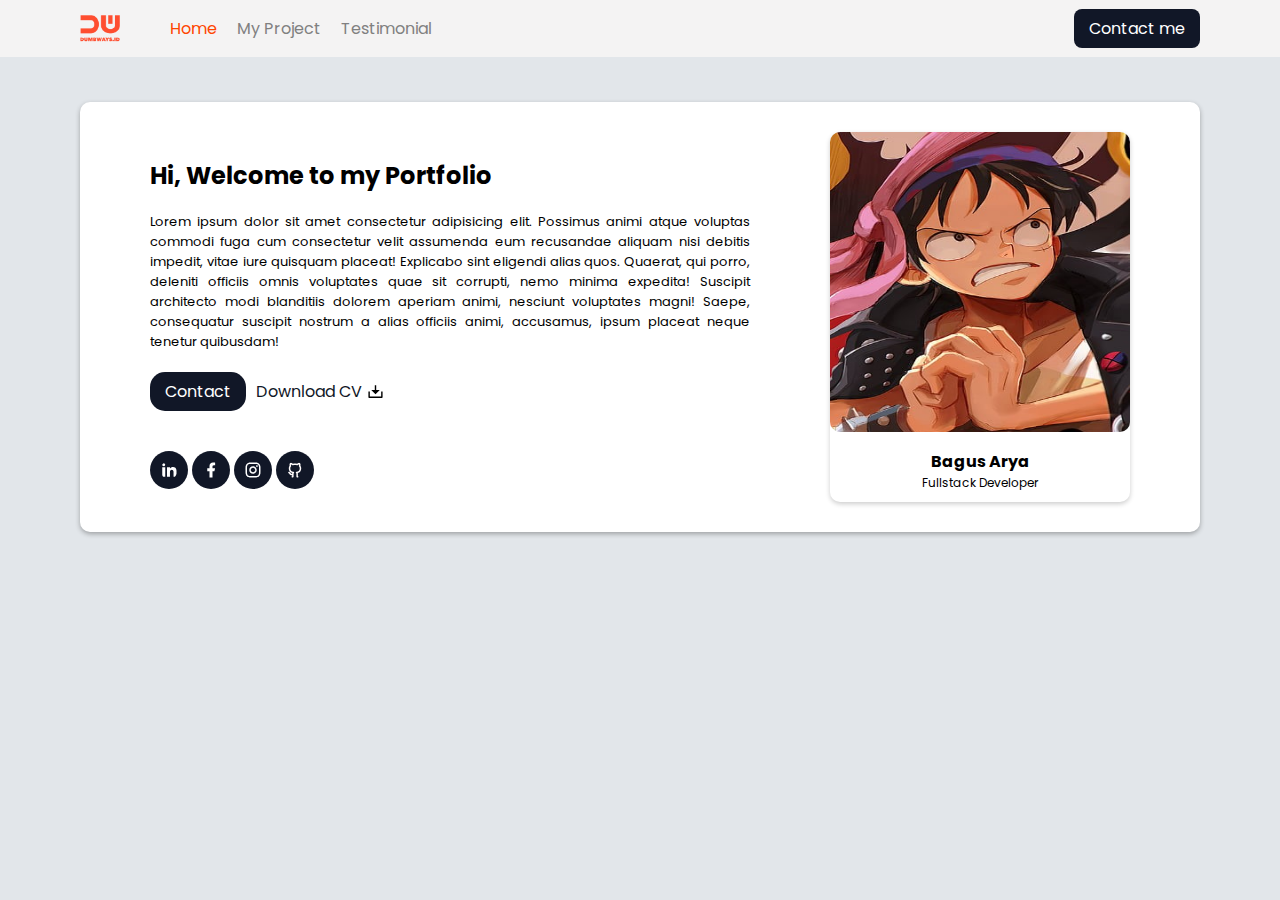
<file: index.html>
<!DOCTYPE html>
<html lang="en">
<head>
    <meta charset="UTF-8">
    <meta http-equiv="X-UA-Compatible" content="IE=edge">
    <meta name="viewport" content="width=device-width, initial-scale=1.0">
    <title>Home</title>
    <link rel="stylesheet" href="./css/style.css">
</head>
<body>
    <nav>
        <div class="navbar">
            <div class="nav-left">
                <img src="./assets/images/png/logo.png" alt="" class="logo" width="40">
                <ul>
                    <li class="item-collapse"><a class="active" href="index.html">Home</a></li>
                    <li class="item-collapse"><a href="blog.html">My Project</a></li>
                    <li class="item-collapse"><a href="testimonial.html">Testimonial</a></li>
                </ul>
            </div>
            <div class="nav-right item-collapse">
                <a href="contact.html">Contact me</a>
            </div>
            <div class="nav-right" id="barsmenu">
                <button style="border: none; cursor: pointer; background: none;" onclick="openHamburger()">
                    <img src="./assets/images/svg/menu-fill.svg" alt="" width="25px" >
                </button>
            </div>
        </div>
    </nav>
    <div class="hamburger-nav-container" id="hamburger-nav-container">
        <a href="index.html" class="hamburger-active">Home</a>
        <a href="blog.html">My Project</a>
        <a href="testimonial.html">Testimonial</a>
        <a class="button-contact-hamburger" href="contact.html">
            <button>Contact</button> 
        </a>
    </div>

    <section>
        <div class="card">
            <div class="desc">
                <h2 class="title">Hi, Welcome to my Portfolio</h2>
                <div class="detail-desc">Lorem ipsum dolor sit amet consectetur adipisicing elit. Possimus animi atque voluptas commodi fuga cum consectetur velit assumenda eum recusandae aliquam nisi debitis impedit, vitae iure quisquam placeat! Explicabo sint eligendi alias quos. Quaerat, qui porro, deleniti officiis omnis voluptates quae sit corrupti, nemo minima expedita! Suscipit architecto modi blanditiis dolorem aperiam animi, nesciunt voluptates magni! Saepe, consequatur suscipit nostrum a alias officiis animi, accusamus, ipsum placeat neque tenetur quibusdam!</div>
                <div class="button-desc">
                    <a class="card-button" href="contact.html">Contact</a> 
                    <a href="" class="download">Download CV <img src="./assets/images/svg/download.svg" alt="" width="17"></a>
                </div>
                <div class="social">
                    <a href="https://www.linkedin.com/in/i-gede-bagus-arya-negara-2a7516274"><img src="./assets//images/svg/linkedin.svg" alt=""></a>
                    <a href="https://www.facebook.com/bagusarya.bagusarya.961?mibextid=ZbWKwL"><img src="./assets/images/svg/facebook.svg" alt=""></a>
                    <a href="https://www.instagram.com/bagusaryaa_/"><img src="./assets/images/svg/instagram.svg" alt=""></a>
                    <a href="https://github.com/IGBagusAryaN"><img src="./assets/images/svg/github.svg" alt=""></a>
                </div>
            </div>
            <div class="pict">
                <img class="profile-pict" src="./assets/images/png/luffy.jpg" alt="" >
                <div class="desc-pict">
                    <div class="title-pict">Bagus Arya</div>
                    <div class="job-pict">Fullstack Developer</div>
                </div>
            </div>
        </div>
    </section>
    
    <script src="js/index.js"></script>
</body>
</html>
</file>
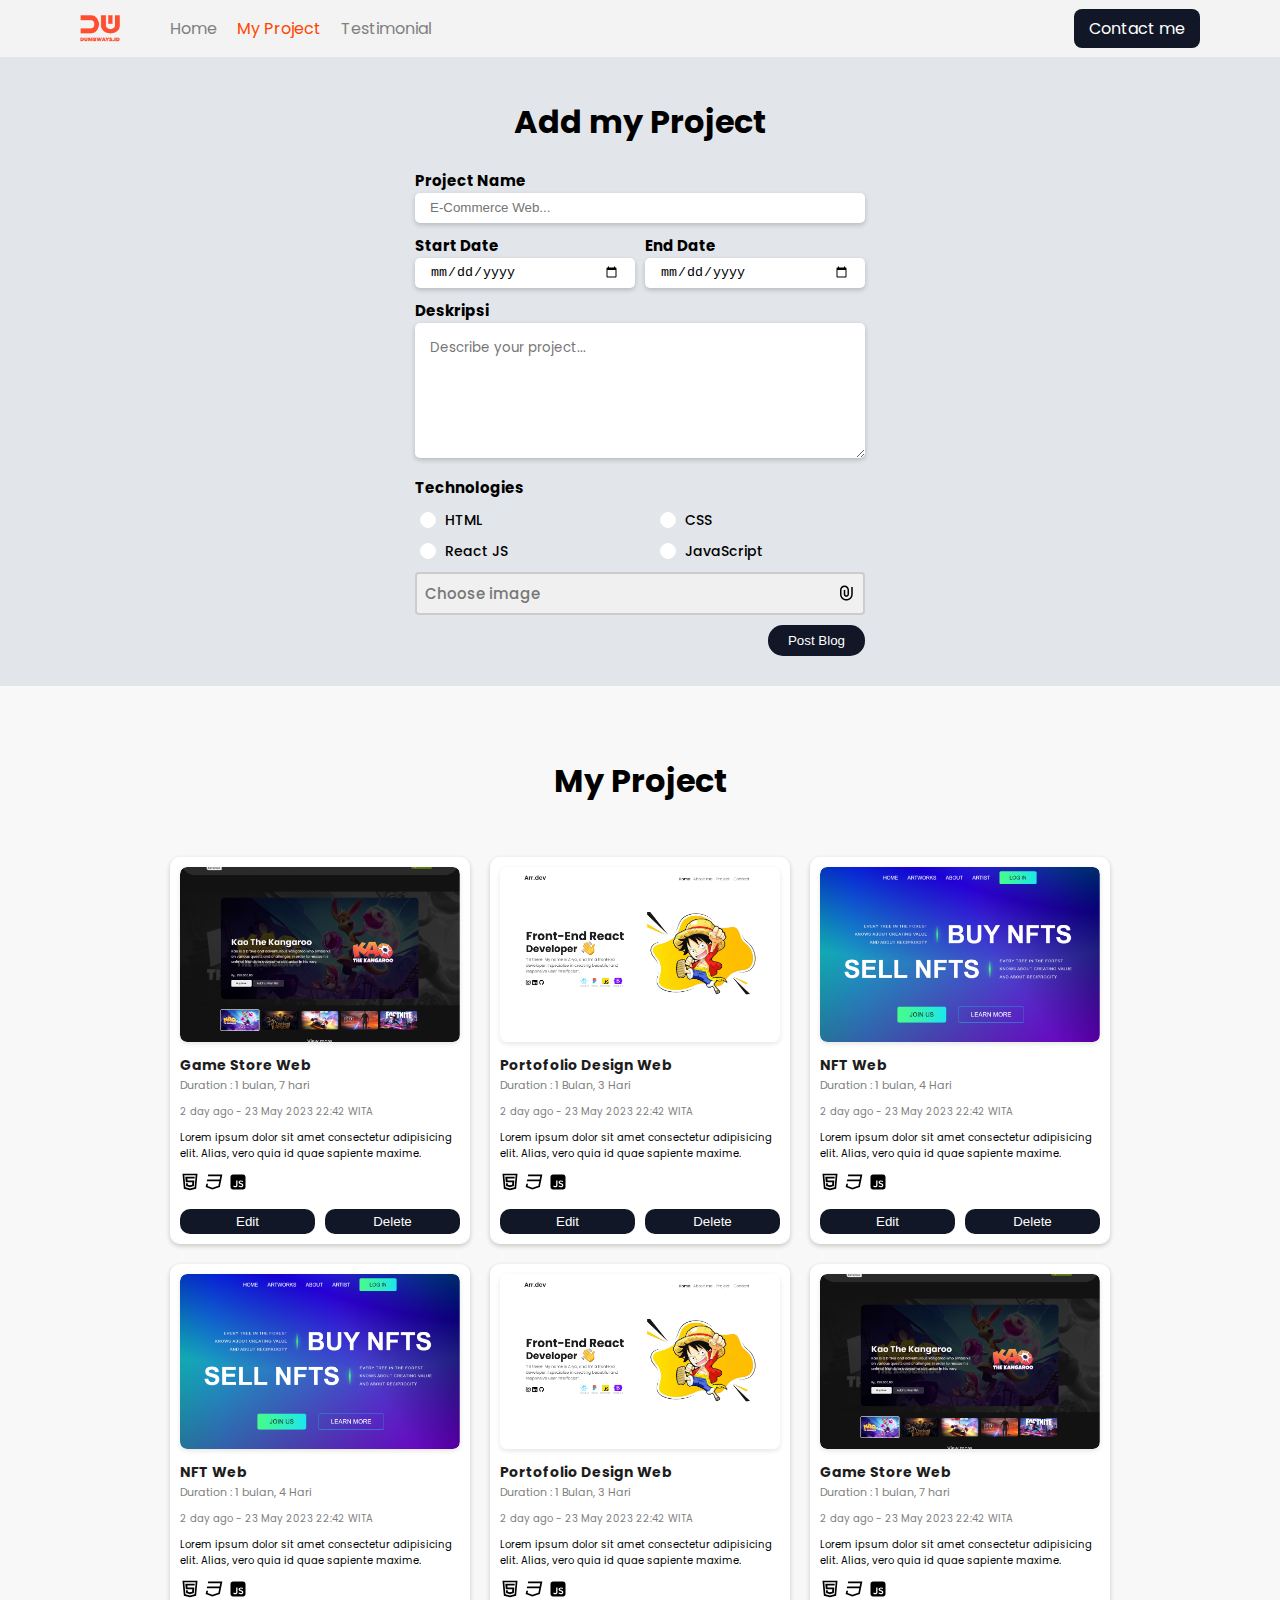
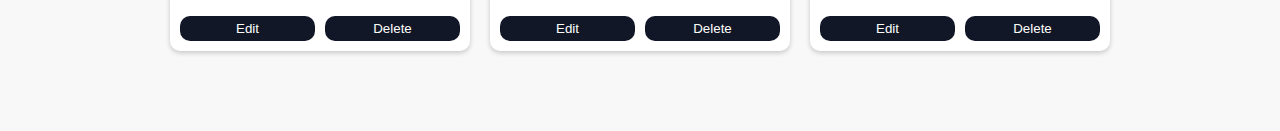
<file: blog.html>
<!DOCTYPE html>
<html lang="en">
<head>
    <meta charset="UTF-8">
    <meta http-equiv="X-UA-Compatible" content="IE=edge">
    <meta name="viewport" content="width=device-width, initial-scale=1.0">
    <title>My Project</title>
    <link rel="stylesheet" href="./css/style.css">
    <link rel="stylesheet" href="./css/blog.css">
</head>
<body>
    <nav>
        <div class="navbar">
            <div class="nav-left">
                <img src="./assets/images/png/logo.png" alt="" class="logo" width="40">
                <ul>
                    <li class="item-collapse"><a href="index.html">Home</a></li>
                    <li class="item-collapse"><a class="active" href="blog.html">My Project</a></li>
                    <li class="item-collapse"><a href="testimonial.html">Testimonial</a></li>
                </ul>
            </div>
            <div class="nav-right item-collapse">
                <a href="contact.html">Contact me</a>
            </div>
            <div class="nav-right" id="barsmenu">
                <button style="border: none; cursor: pointer; background: none;" onclick="openHamburger()">
                    <img src="./assets/images/svg/menu-fill.svg" alt="" width="25px" >
                </button>
            </div>
        </div>
    </nav>
    <div class="hamburger-nav-container" id="hamburger-nav-container">
        <a href="index.html">Home</a>
        <a href="blog.html" class="hamburger-active">My Project</a>
        <a href="testimonial.html">Testimonial</a>
        <a class="button-contact-hamburger" href="contact.html">
            <button>Contact</button> 
        </a>
      </div>
    
    <div>
        <div class="container-form-blog">
            <div class="form-blog">
                <form onsubmit="addBlog(event)">
                    <h1>Add my Project</h1>
                    <div class="input-blog">
                        <label for="input-blog-title">Project Name</label>
                        <input type="text" id="input-blog-title" placeholder="E-Commerce Web..." required>
                    </div>
                    <div class="input-date">
                        <div>
                            <label for="input-start-date">Start Date</label>
                            <input type="date" id="input-start-date" required>
                        </div>
                        <div>
                            <label for="input-end-date">End Date</label>
                            <input type="date" id="input-end-date" required>
                        </div>
                    </div>
                    <div class="input-desc">
                        <label for="input-blog-desc">Deskripsi</label>
                        <textarea name="" id="input-blog-desc" cols="30" rows="7" placeholder="Describe your project..." required></textarea>
                    </div>
                    <div class="input-checkbox">
                        <Label>Technologies</Label>
                        <div class="checkbox-group">
                            <div>
                                <input type="checkbox" name="option1" value="Next JS" id="input-checkbox-html">
                                <label for="input-checkbox-html">HTML</label>
                                
                                <input type="checkbox" name="option2" value="React JS" id="input-checkbox-css">
                                <label for="input-checkbox-css">CSS</label>
                            </div>
                            <div>
                                <input type="checkbox" name="option3" value="Node JS" id="input-checkbox-rjs">
                                <label for="input-checkbox-rjs">React JS</label>
                                
                                <input type="checkbox" name="option4" value="TypeScript" id="input-checkbox-js">
                                <label for="input-checkbox-js">JavaScript</label>
                            </div> 
                        </div>
                    </div>
                    <div class="upload-container">
                        <input type="file" id="image-upload" class="file-input">
                        <label for="image-upload" class="file-label">
                            <span class="choose-text">Choose image</span>
                            <img src="./assets/images/svg/attachment.svg" alt="">
                        </label>
                    </div>
                    <div class="button">
                        <button type="submit" onclick="formSubmit()">Post Blog</button>
                    </div> 
                </form>
            </div>
        </div>
    </div>


    <div class="bg-project">
        <h1>My Project</h1>
        <div class="container-project" id="contents">
            <div class="card-project">
                <div class="img-project">
                    <img src="./assets/images/png/game-web.png" alt="" >
                </div>
                <a  href="./blog-detail/blog-detail1.html" class="title-project">Game Store Web</a>
                <div class="duration-project">Duration : 1 bulan, 7 hari</div>
                <div class="post-time-project">2 day ago - 23 May 2023 22:42 WITA</div>
                <div class="mini-desc-project">Lorem ipsum dolor sit amet consectetur adipisicing elit. Alias, vero quia id quae sapiente maxime.</div>
                <div class="tech-project">
                    <img src="./assets/images/svg/html5.svg" alt="">
                    <img src="./assets/images/svg/css3.svg" alt="">
                    <img src="./assets/images/svg/javascript.svg" alt="">
                </div>
                <div class="button-project">
                    <button>Edit</button>
                    <button>Delete</button>
                </div>
            </div>
            <div class="card-project">
                <div class="img-project">
                    <img src="./assets/images/png/portf.png" alt="" >
                </div>
                <a href="./blog-detail/blog-detail2.html" class="title-project">Portofolio Design Web</a>
                <div class="duration-project">Duration : 1 Bulan, 3 Hari</div>
                <div class="post-time-project">2 day ago - 23 May 2023 22:42 WITA</div>
                <div class="mini-desc-project">Lorem ipsum dolor sit amet consectetur adipisicing elit. Alias, vero quia id quae sapiente maxime.</div>
                <div class="tech-project">
                    <img src="./assets/images/svg/html5.svg" alt="">
                    <img src="./assets/images/svg/css3.svg" alt="">
                    <img src="./assets/images/svg/javascript.svg" alt="">
                </div>
                <div class="button-project">
                    <button>Edit</button>
                    <button>Delete</button>
                </div>
            </div>
            <div class="card-project">
                <div class="img-project">
                    <img src="./assets/images/png/nft.png" alt="" >
                </div>
                <a href="./blog-detail/blog-detail3.html" class="title-project">NFT Web</a>
                <div class="duration-project">Duration : 1 bulan, 4 Hari</div>
                <div class="post-time-project">2 day ago - 23 May 2023 22:42 WITA</div>
                <div class="mini-desc-project">Lorem ipsum dolor sit amet consectetur adipisicing elit. Alias, vero quia id quae sapiente maxime.</div>
                <div class="tech-project">
                    <img src="./assets/images/svg/html5.svg" alt="">
                    <img src="./assets/images/svg/css3.svg" alt="">
                    <img src="./assets/images/svg/javascript.svg" alt="">
                </div>
                <div class="button-project">
                    <button>Edit</button>
                    <button>Delete</button>
                </div>
            </div>
            <div class="card-project">
                <div class="img-project">
                    <img src="./assets/images/png/nft.png" alt="" >
                </div>
                <a href="./blog-detail/blog-detail3.html" class="title-project">NFT Web</a>
                <div class="duration-project">Duration : 1 bulan, 4 Hari</div>
                <div class="post-time-project">2 day ago - 23 May 2023 22:42 WITA</div>
                <div class="mini-desc-project">Lorem ipsum dolor sit amet consectetur adipisicing elit. Alias, vero quia id quae sapiente maxime.</div>
                <div class="tech-project">
                    <img src="./assets/images/svg/html5.svg" alt="">
                    <img src="./assets/images/svg/css3.svg" alt="">
                    <img src="./assets/images/svg/javascript.svg" alt="">
                </div>
                <div class="button-project">
                    <button>Edit</button>
                    <button>Delete</button>
                </div>
            </div>
            <div class="card-project">
                <div class="img-project">
                    <img src="./assets/images/png/portf.png" alt="" >
                </div>
                <a href="./blog-detail/blog-detail2.html" class="title-project">Portofolio Design Web</a>
                <div class="duration-project">Duration : 1 Bulan, 3 Hari</div>
                <div class="post-time-project">2 day ago - 23 May 2023 22:42 WITA</div>
                <div class="mini-desc-project">Lorem ipsum dolor sit amet consectetur adipisicing elit. Alias, vero quia id quae sapiente maxime.</div>
                <div class="tech-project">
                    <img src="./assets/images/svg/html5.svg" alt="">
                    <img src="./assets/images/svg/css3.svg" alt="">
                    <img src="./assets/images/svg/javascript.svg" alt="">
                </div>
                <div class="button-project">
                    <button>Edit</button>
                    <button>Delete</button>
                </div>
            </div>
            <div class="card-project">
                <div class="img-project">
                    <img src="./assets/images/png/game-web.png" alt="" >
                </div>
                <a  href="./blog-detail/blog-detail1.html" class="title-project">Game Store Web</a>
                <div class="duration-project">Duration : 1 bulan, 7 hari</div>
                <div class="post-time-project">2 day ago - 23 May 2023 22:42 WITA</div>
                <div class="mini-desc-project">Lorem ipsum dolor sit amet consectetur adipisicing elit. Alias, vero quia id quae sapiente maxime.</div>
                <div class="tech-project">
                    <img src="./assets/images/svg/html5.svg" alt="">
                    <img src="./assets/images/svg/css3.svg" alt="">
                    <img src="./assets/images/svg/javascript.svg" alt="">
                </div>
                <div class="button-project">
                    <button>Edit</button>
                    <button>Delete</button>
                </div>
            </div>
        </div>
    </div>

    <script src="js/blog.js"></script>
    <script src="js/index.js"></script>
</body>
</html>
</file>
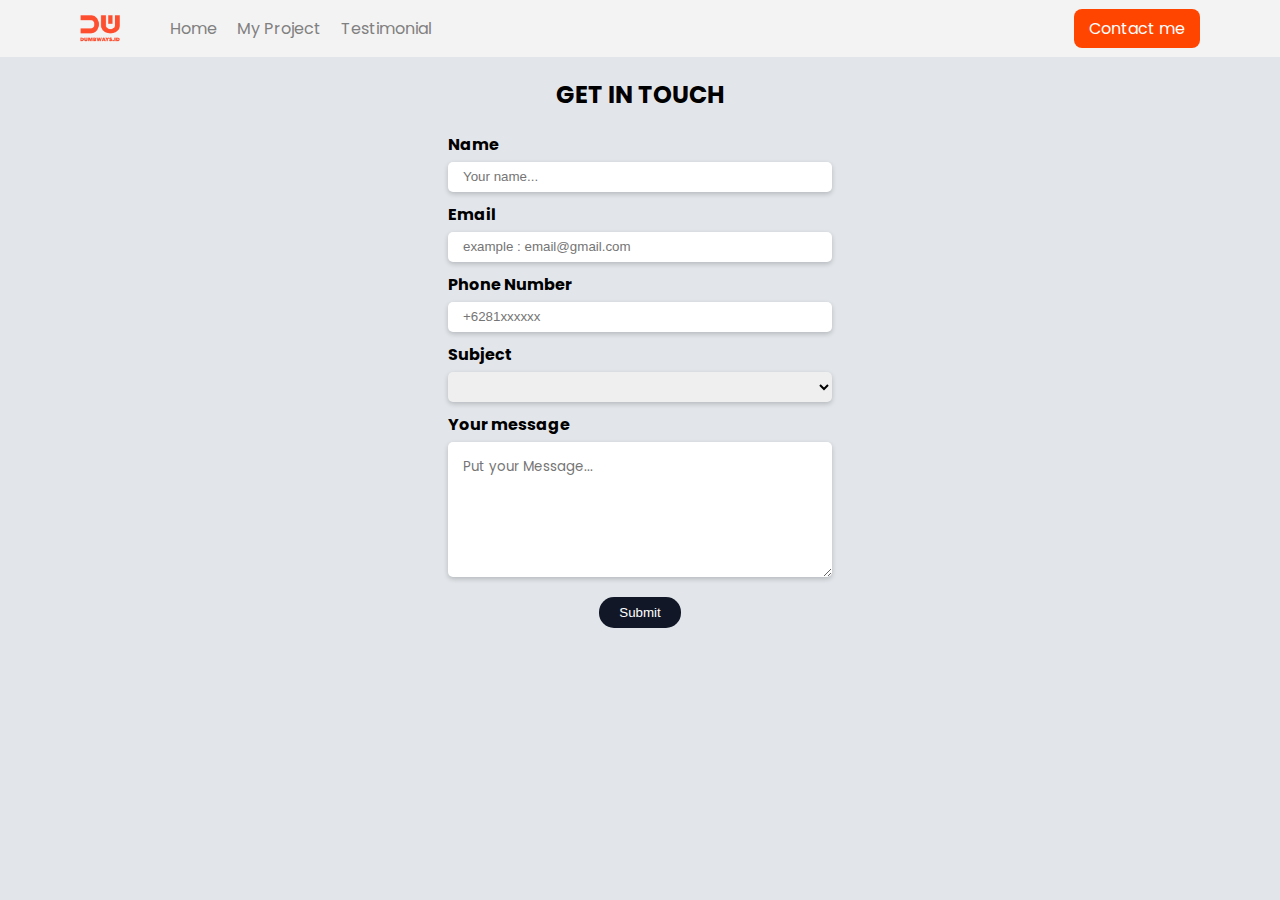
<file: contact.html>
<!DOCTYPE html>
<html lang="en">
<head>
    <meta charset="UTF-8">
    <meta http-equiv="X-UA-Compatible" content="IE=edge">
    <meta name="viewport" content="width=device-width, initial-scale=1.0">
    <title>Contact</title>
    <link rel="stylesheet" href="./css/style.css">
</head>
<body>
    <nav>
        <div class="navbar">
            <div class="nav-left">
                <img src="./assets/images/png/logo.png" alt="" class="logo" width="40">
                <ul>
                    <li class="item-collapse"><a href="index.html">Home</a></li>
                    <li class="item-collapse"><a href="blog.html">My Project</a></li>
                    <li class="item-collapse"><a href="testimonial.html">Testimonial</a></li>
                </ul>
            </div>
            <div class="nav-right item-collapse">
                <a class="button-active" href="contact.html">Contact me</a>
            </div>
            <div class="nav-right" id="barsmenu">
                <button style="border: none; cursor: pointer; background: none;" onclick="openHamburger()">
                    <img src="./assets/images/svg/menu-fill.svg" alt="" width="25" >
                </button>
            </div>
        </div>
    </nav>

    <div class="hamburger-nav-container" id="hamburger-nav-container">
        <a href="index.html">Home</a>
        <a href="blog.html">My Project</a>
        <a href="testimonial.html">Testimonial</a>
        <a class="button-contact-hamburger" href="contact.html">
            <button class="button-active">Contact</button> 
        </a>
      </div>

    <section>    
        <form>
            <h2>GET IN TOUCH</h2>
            <div class="form-group">
                <label for="input-name">Name</label>
                <input id="input-name"type="text" placeholder="Your name..." required>
            </div>
            <div class="form-group">
                <label for="input-email">Email</label>
                <input id="input-email"type="email" placeholder="example : email@gmail.com" required>
            </div>
            <div class="form-group">
                <label for="input-phone">Phone Number</label>
                <input id="input-phone"type="number" placeholder="+6281xxxxxx" required>
            </div>
            <div class="form-group">
                <label for="input-subject">Subject</label>
                <select id="input-subject">
                    <option value="" hidden>Select</option>
                    <option value="FrontEnd Developer">FrontEnd Developer</option>
                    <option value="BackEnd Developer">BackEnd Developer</option>
                    <option value="Fullstack Developer">Fullstack Developer</option>
                </select>
            </div>
            <div class="form-group">
                <label for="input-message">Your message</label>
                <textarea id="input-message" cols="30" rows="7" placeholder="Put your Message..."></textarea>
            </div>
            <div class="button">
                <button type="button" onclick="submitData()">Submit</button>
            </div>
        </form>
    </section>
    <script src="js/contact.js"></script>
    <script src="js/index.js"></script>
</body>
</html>
</file>
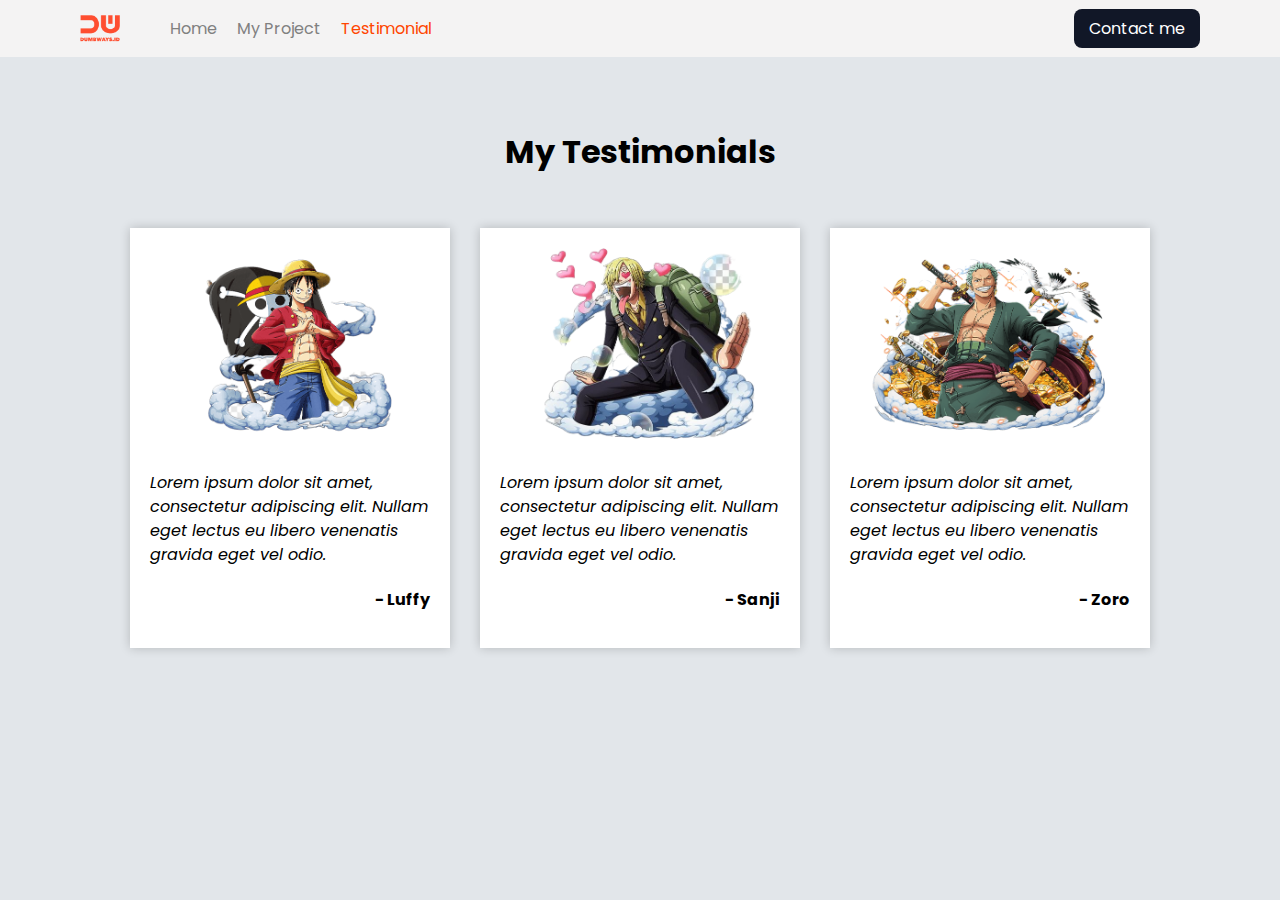
<file: testimonial.html>
<!DOCTYPE html>
<html lang="en">
<head>
    <meta charset="UTF-8">
    <meta http-equiv="X-UA-Compatible" content="IE=edge">
    <meta name="viewport" content="width=device-width, initial-scale=1.0">
    <title>Testimonial</title>
    <link rel="stylesheet" href="./css/style.css">
    <link rel="stylesheet" href="./css/testimonial.css">
</head>
<body>
    <nav>
        <div class="navbar">
            <div class="nav-left">
                <img src="./assets/images/png/logo.png" alt="" class="logo" width="40">
                <ul>
                    <li class="item-collapse"><a href="index.html">Home</a></li>
                    <li class="item-collapse"><a href="blog.html">My Project</a></li>
                    <li class="item-collapse"><a class="active" href="testimonial.html">Testimonial</a></li>
                </ul>
            </div>
            <div class="nav-right item-collapse">
                <a href="contact.html">Contact me</a>
            </div>
            <div class="nav-right" id="barsmenu">
                <button style="border: none; cursor: pointer; background: none;" onclick="openHamburger()">
                    <img src="./assets/images/svg/menu-fill.svg" alt="" width="25px" >
                </button>
            </div>
        </div>
    </nav>
    <div class="hamburger-nav-container" id="hamburger-nav-container">
        <a href="index.html">Home</a>
        <a href="blog.html">My Project</a>
        <a href="testimonial.html" class="hamburger-active">Testimonial</a>
        <a class="button-contact-hamburger" href="contact.html">
            <button>Contact</button> 
        </a>
    </div>

    <div class="container">
        <h1>My Testimonials</h1>
        <section class="testimonials" id="testimonials">
          <div class="testimonial">
            <img
              src="assets/images/png/profile1.png"
              alt=""
              class="profile-testimonial"
            />
            <p class="quote">
              Lorem ipsum dolor sit amet, consectetur adipiscing elit. Nullam eget
              lectus eu libero venenatis gravida eget vel odio.
            </p>
            <p class="author">- Luffy</p>
          </div>
  
          <div class="testimonial">
            <img
              src="assets/images/png/profile2.png"
              alt=""
              class="profile-testimonial"
            />
            <p class="quote">
              Lorem ipsum dolor sit amet, consectetur adipiscing elit. Nullam eget
              lectus eu libero venenatis gravida eget vel odio.
            </p>
            <p class="author">- Sanji</p>
          </div>
  
          <div class="testimonial">
            <img
              src="assets/images/png/profile3.png"
              alt=""
              class="profile-testimonial"
            />
            <p class="quote">
              Lorem ipsum dolor sit amet, consectetur adipiscing elit. Nullam eget
              lectus eu libero venenatis gravida eget vel odio.
            </p>
            <p class="author">- Zoro</p>
          </div>
        </section>
      </div>



    <script src="js/index.js"></script>
</body>
</html>
</file>
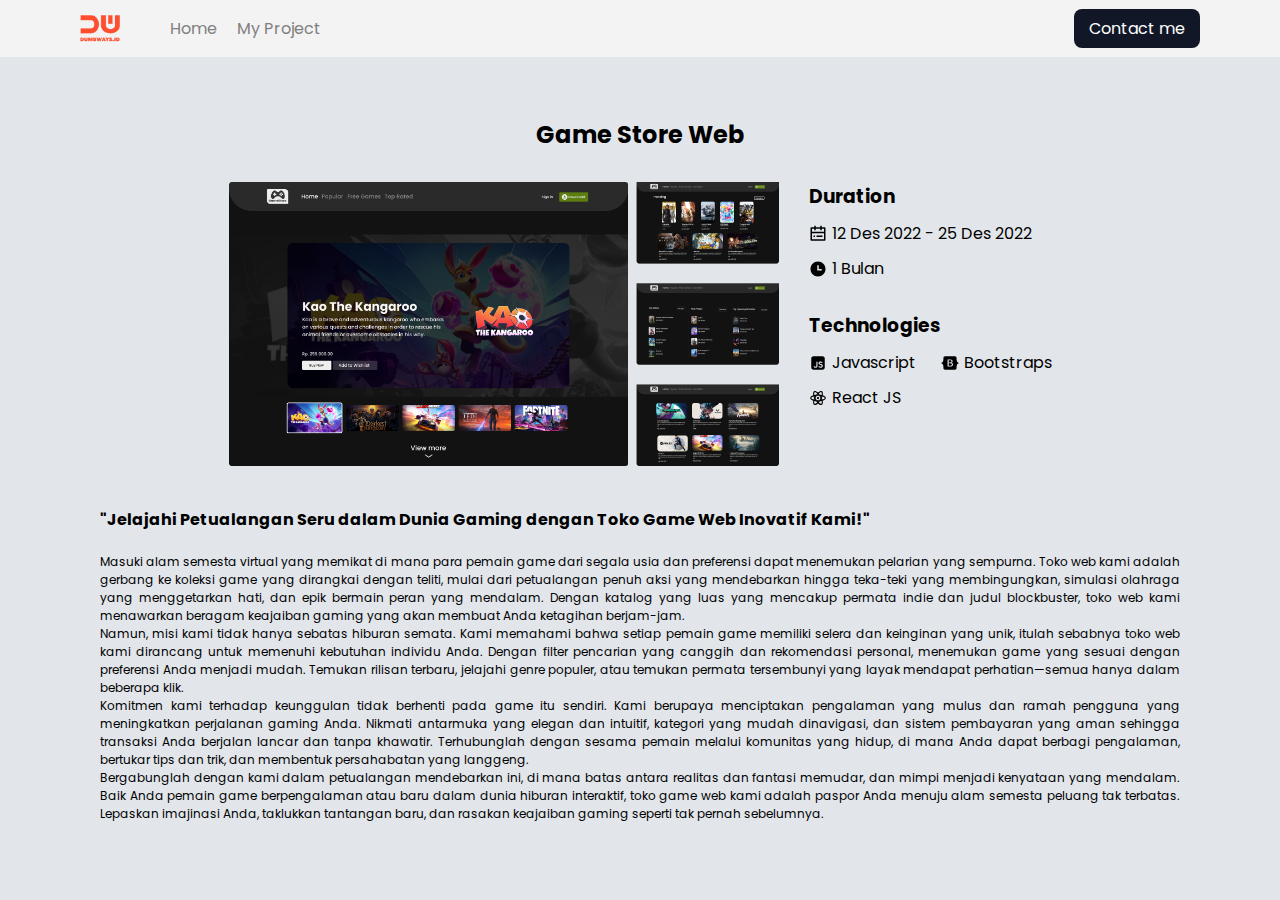
<file: blog-detail/blog-detail1.html>
<!DOCTYPE html>
<html lang="en">
<head>
    <meta charset="UTF-8">
    <meta http-equiv="X-UA-Compatible" content="IE=edge">
    <meta name="viewport" content="width=device-width, initial-scale=1.0">
    <title>Project detail</title>
    <link rel="stylesheet" href="../css/style.css">
    <link rel="stylesheet" href="../css/blog-detail.css">
</head>
<body>
    <nav>
        <div class="navbar">
            <div class="nav-left">
                <img src="../assets/images/png/logo.png" alt="" class="logo" width="40">
                <ul>
                    <li class="item-collapse"><a href="../index.html">Home</a></li>
                    <li class="item-collapse"><a href="../blog.html">My Project</a></li>
                </ul>
            </div>
            <div class="nav-right item-collapse">
                <a href="../contact.html">Contact me</a>
            </div>
            <div class="nav-right" id="barsmenu">
                <button style="border: none; cursor: pointer; background: none;" onclick="openHamburger()">
                    <img src="../assets/images/svg/menu-fill.svg" alt="" width="25px" >
                </button>
            </div>
        </div>
    </nav>
    <div class="hamburger-nav-container" id="hamburger-nav-container">
        <a href="../index.html" class="hamburger-active">Home</a>
        <a href="../blog.html">My Project</a>
        <a class="button-contact-hamburger" href="../contact.html">
            <button>Contact</button> 
        </a>
    </div>
    <section>
        <div class="container-project">
            <h2>Game Store Web</h2>
            <div class="project">
                <img class="img-project" src="../assets/images/png/project.png" alt=""  >
                <div>
                    <h3>Duration</h3>
                    <div class="duration">
                        <div class="mini-desc">
                            <img src="../assets/images/svg/calendar.svg" alt=""> 12 Des 2022 - 25 Des 2022
                        </div>
                        <div class="mini-desc">
                            <img src="../assets/images/svg/time.svg" alt=""> 1 Bulan
                        </div>
                    </div>

                    <div>
                        <h3>Technologies</h3>
                        <div class="tech">
                            <div class="mini-desc">
                                <img src="../assets/images/svg/javascript.svg" alt=""> Javascript
                            </div>
                            <div class="mini-desc">
                                <img src="../assets/images/svg/bootstrap.svg" alt=""> Bootstraps
                            </div>
                        </div>
                        <div class="tech">
                            <div class="mini-desc">
                                <img src="../assets/images/svg/reactjs.svg" alt=""> React JS
                            </div>
                        </div>
                    </div>
                </div>
            </div>
            <div class="desc-project">
                <h4>"Jelajahi Petualangan Seru dalam Dunia Gaming dengan Toko Game Web Inovatif Kami!"</h4>
                <div></div>
                <div>Masuki alam semesta virtual yang memikat di mana para pemain game dari segala usia dan preferensi dapat menemukan pelarian yang sempurna. Toko web kami adalah gerbang ke koleksi game yang dirangkai dengan teliti, mulai dari petualangan penuh aksi yang mendebarkan hingga teka-teki yang membingungkan, simulasi olahraga yang menggetarkan hati, dan epik bermain peran yang mendalam. Dengan katalog yang luas yang mencakup permata indie dan judul blockbuster, toko web kami menawarkan beragam keajaiban gaming yang akan membuat Anda ketagihan berjam-jam.</div>
                <div>Namun, misi kami tidak hanya sebatas hiburan semata. Kami memahami bahwa setiap pemain game memiliki selera dan keinginan yang unik, itulah sebabnya toko web kami dirancang untuk memenuhi kebutuhan individu Anda. Dengan filter pencarian yang canggih dan rekomendasi personal, menemukan game yang sesuai dengan preferensi Anda menjadi mudah. Temukan rilisan terbaru, jelajahi genre populer, atau temukan permata tersembunyi yang layak mendapat perhatian—semua hanya dalam beberapa klik.</div>
                <div>Komitmen kami terhadap keunggulan tidak berhenti pada game itu sendiri. Kami berupaya menciptakan pengalaman yang mulus dan ramah pengguna yang meningkatkan perjalanan gaming Anda. Nikmati antarmuka yang elegan dan intuitif, kategori yang mudah dinavigasi, dan sistem pembayaran yang aman sehingga transaksi Anda berjalan lancar dan tanpa khawatir. Terhubunglah dengan sesama pemain melalui komunitas yang hidup, di mana Anda dapat berbagi pengalaman, bertukar tips dan trik, dan membentuk persahabatan yang langgeng.</div>
                <div>Bergabunglah dengan kami dalam petualangan mendebarkan ini, di mana batas antara realitas dan fantasi memudar, dan mimpi menjadi kenyataan yang mendalam. Baik Anda pemain game berpengalaman atau baru dalam dunia hiburan interaktif, toko game web kami adalah paspor Anda menuju alam semesta peluang tak terbatas. Lepaskan imajinasi Anda, taklukkan tantangan baru, dan rasakan keajaiban gaming seperti tak pernah sebelumnya.</div>
            </div>
        </div>
    </section>

    <script src="../js/index.js"></script>
</body>
</html>
</file>
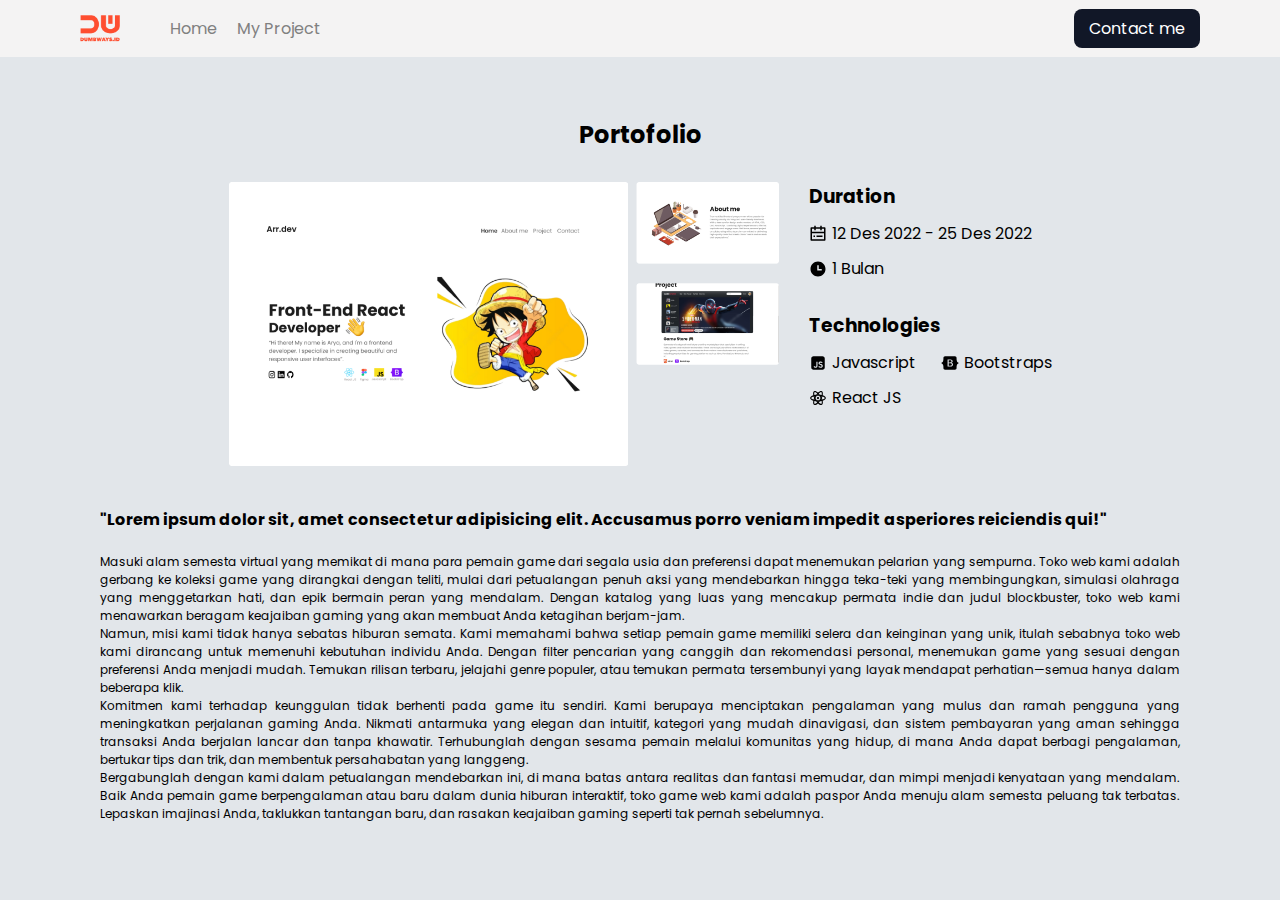
<file: blog-detail/blog-detail2.html>
<!DOCTYPE html>
<html lang="en">
<head>
    <meta charset="UTF-8">
    <meta http-equiv="X-UA-Compatible" content="IE=edge">
    <meta name="viewport" content="width=device-width, initial-scale=1.0">
    <title>Project detail</title>
    <link rel="stylesheet" href="../css/style.css">
    <link rel="stylesheet" href="../css/blog-detail.css">
</head>
<body>
    <nav>
        <div class="navbar">
            <div class="nav-left">
                <img src="../assets/images/png/logo.png" alt="" class="logo" width="40">
                <ul>
                    <li class="item-collapse"><a href="../index.html">Home</a></li>
                    <li class="item-collapse"><a href="../blog.html">My Project</a></li>
                </ul>
            </div>
            <div class="nav-right item-collapse">
                <a href="../contact.html">Contact me</a>
            </div>
            <div class="nav-right" id="barsmenu">
                <button style="border: none; cursor: pointer; background: none;" onclick="openHamburger()">
                    <img src="../assets/images/svg/menu-fill.svg" alt="" width="25px" >
                </button>
            </div>
        </div>
    </nav>
    <div class="hamburger-nav-container" id="hamburger-nav-container">
        <a href="../index.html" class="hamburger-active">Home</a>
        <a href="../blog.html">My Project</a>
        <a class="button-contact-hamburger" href="../contact.html">
            <button>Contact</button> 
        </a>
    </div>
    <section>
        <div class="container-project">
            <h2>Portofolio</h2>
            <div class="project">
                <img class="img-project" src="../assets/images/png/project-2.png" alt="" width="550" >
                <div>
                    <h3>Duration</h3>
                    <div class="duration">
                        <div class="mini-desc">
                            <img src="../assets/images/svg/calendar.svg" alt=""> 12 Des 2022 - 25 Des 2022
                        </div>
                        <div class="mini-desc">
                            <img src="../assets/images/svg/time.svg" alt=""> 1 Bulan
                        </div>
                    </div>

                    <div>
                        <h3>Technologies</h3>
                        <div class="tech">
                            <div class="mini-desc">
                                <img src="../assets/images/svg/javascript.svg" alt=""> Javascript
                            </div>
                            <div class="mini-desc">
                                <img src="../assets/images/svg/bootstrap.svg" alt=""> Bootstraps
                            </div>
                        </div>
                        <div class="tech">
                            <div class="mini-desc">
                                <img src="../assets/images/svg/reactjs.svg" alt=""> React JS
                            </div>
                        </div>
                    </div>
                </div>
            </div>
            <div class="desc-project">
                <h4>"Lorem ipsum dolor sit, amet consectetur adipisicing elit. Accusamus porro veniam impedit asperiores reiciendis qui!"</h4>
                <div></div>
                <div>Masuki alam semesta virtual yang memikat di mana para pemain game dari segala usia dan preferensi dapat menemukan pelarian yang sempurna. Toko web kami adalah gerbang ke koleksi game yang dirangkai dengan teliti, mulai dari petualangan penuh aksi yang mendebarkan hingga teka-teki yang membingungkan, simulasi olahraga yang menggetarkan hati, dan epik bermain peran yang mendalam. Dengan katalog yang luas yang mencakup permata indie dan judul blockbuster, toko web kami menawarkan beragam keajaiban gaming yang akan membuat Anda ketagihan berjam-jam.</div>
                <div>Namun, misi kami tidak hanya sebatas hiburan semata. Kami memahami bahwa setiap pemain game memiliki selera dan keinginan yang unik, itulah sebabnya toko web kami dirancang untuk memenuhi kebutuhan individu Anda. Dengan filter pencarian yang canggih dan rekomendasi personal, menemukan game yang sesuai dengan preferensi Anda menjadi mudah. Temukan rilisan terbaru, jelajahi genre populer, atau temukan permata tersembunyi yang layak mendapat perhatian—semua hanya dalam beberapa klik.</div>
                <div>Komitmen kami terhadap keunggulan tidak berhenti pada game itu sendiri. Kami berupaya menciptakan pengalaman yang mulus dan ramah pengguna yang meningkatkan perjalanan gaming Anda. Nikmati antarmuka yang elegan dan intuitif, kategori yang mudah dinavigasi, dan sistem pembayaran yang aman sehingga transaksi Anda berjalan lancar dan tanpa khawatir. Terhubunglah dengan sesama pemain melalui komunitas yang hidup, di mana Anda dapat berbagi pengalaman, bertukar tips dan trik, dan membentuk persahabatan yang langgeng.</div>
                <div>Bergabunglah dengan kami dalam petualangan mendebarkan ini, di mana batas antara realitas dan fantasi memudar, dan mimpi menjadi kenyataan yang mendalam. Baik Anda pemain game berpengalaman atau baru dalam dunia hiburan interaktif, toko game web kami adalah paspor Anda menuju alam semesta peluang tak terbatas. Lepaskan imajinasi Anda, taklukkan tantangan baru, dan rasakan keajaiban gaming seperti tak pernah sebelumnya.</div>
            </div>
        </div>
    </section>

    <script src="../js/index.js"></script>
</body>
</html>
</file>
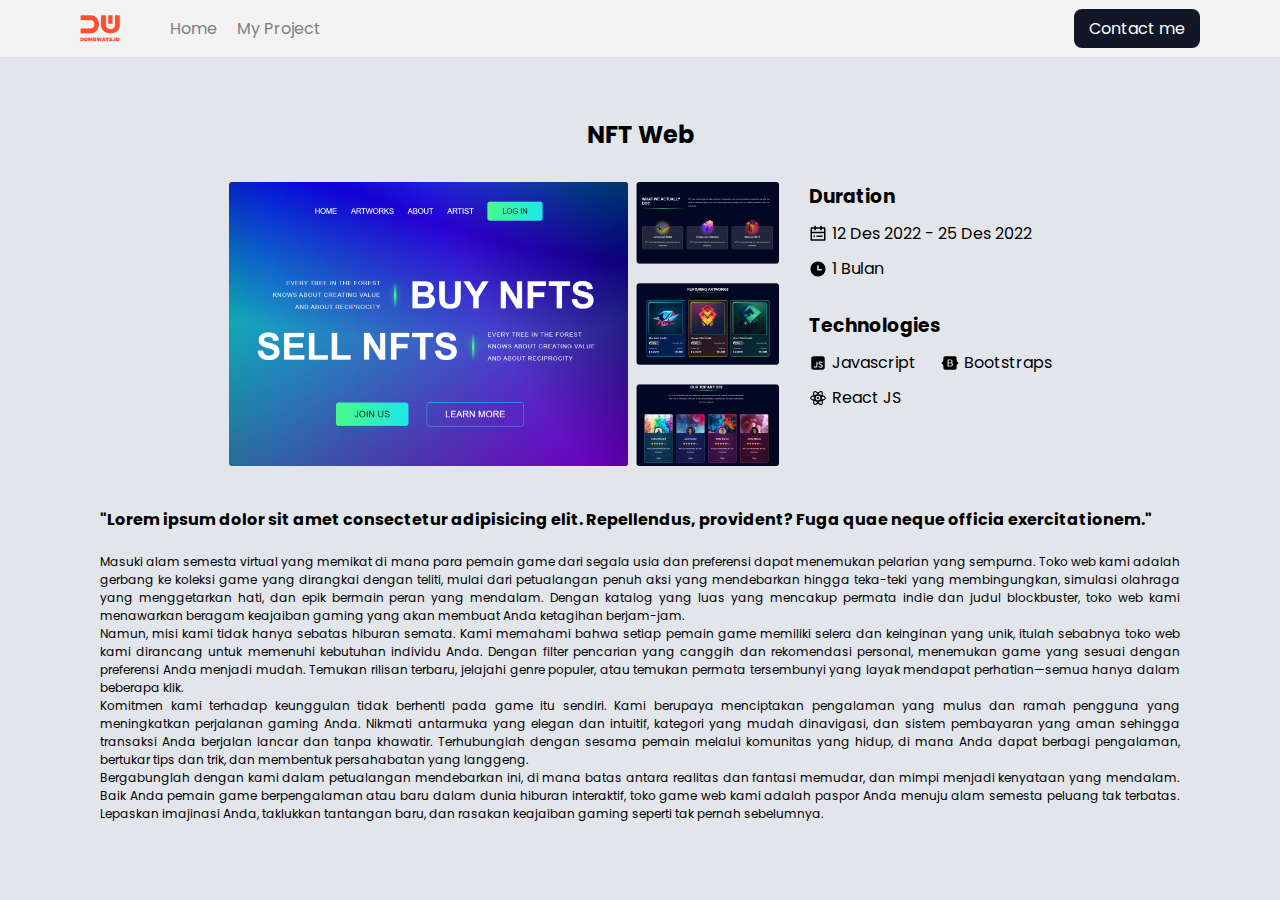
<file: blog-detail/blog-detail3.html>
<!DOCTYPE html>
<html lang="en">
<head>
    <meta charset="UTF-8">
    <meta http-equiv="X-UA-Compatible" content="IE=edge">
    <meta name="viewport" content="width=device-width, initial-scale=1.0">
    <title>Project detail</title>
    <link rel="stylesheet" href="../css/style.css">
    <link rel="stylesheet" href="../css/blog-detail.css">
</head>
<body>
    <nav>
        <div class="navbar">
            <div class="nav-left">
                <img src="../assets/images/png/logo.png" alt="" class="logo" width="40">
                <ul>
                    <li class="item-collapse"><a href="/index.html">Home</a></li>
                    <li class="item-collapse"><a href="/blog.html">My Project</a></li>
                </ul>
            </div>
            <div class="nav-right item-collapse">
                <a href="/contact.html">Contact me</a>
            </div>
            <div class="nav-right" id="barsmenu">
                <button style="border: none; cursor: pointer; background: none;" onclick="openHamburger()">
                    <img src="../assets/images/svg/menu-fill.svg" alt="" width="25px" >
                </button>
            </div>
        </div>
    </nav>
    <div class="hamburger-nav-container" id="hamburger-nav-container">
        <a href="/index.html" class="hamburger-active">Home</a>
        <a href="/blog.html">My Project</a>
        <a class="button-contact-hamburger" href="/contact.html">
            <button>Contact</button> 
        </a>
    </div>
    <section>
        <div class="container-project">
            <h2>NFT Web</h2>
            <div class="project">
                <img class="img-project" src="../assets/images/png/project-3.png" alt="" width="550" >
                <div>
                    <h3>Duration</h3>
                    <div class="duration">
                        <div class="mini-desc">
                            <img src="../assets/images/svg/calendar.svg" alt=""> 12 Des 2022 - 25 Des 2022
                        </div>
                        <div class="mini-desc">
                            <img src="../assets/images/svg/time.svg" alt=""> 1 Bulan
                        </div>
                    </div>

                    <div>
                        <h3>Technologies</h3>
                        <div class="tech">
                            <div class="mini-desc">
                                <img src="../assets/images/svg/javascript.svg" alt=""> Javascript
                            </div>
                            <div class="mini-desc">
                                <img src="../assets/images/svg/bootstrap.svg" alt=""> Bootstraps
                            </div>
                        </div>
                        <div class="tech">
                            <div class="mini-desc">
                                <img src="../assets/images/svg/reactjs.svg" alt=""> React JS
                            </div>
                        </div>
                    </div>
                </div>
            </div>
            <div class="desc-project">
                <h4>"Lorem ipsum dolor sit amet consectetur adipisicing elit. Repellendus, provident? Fuga quae neque officia exercitationem."</h4>
                <div></div>
                <div>Masuki alam semesta virtual yang memikat di mana para pemain game dari segala usia dan preferensi dapat menemukan pelarian yang sempurna. Toko web kami adalah gerbang ke koleksi game yang dirangkai dengan teliti, mulai dari petualangan penuh aksi yang mendebarkan hingga teka-teki yang membingungkan, simulasi olahraga yang menggetarkan hati, dan epik bermain peran yang mendalam. Dengan katalog yang luas yang mencakup permata indie dan judul blockbuster, toko web kami menawarkan beragam keajaiban gaming yang akan membuat Anda ketagihan berjam-jam.</div>
                <div>Namun, misi kami tidak hanya sebatas hiburan semata. Kami memahami bahwa setiap pemain game memiliki selera dan keinginan yang unik, itulah sebabnya toko web kami dirancang untuk memenuhi kebutuhan individu Anda. Dengan filter pencarian yang canggih dan rekomendasi personal, menemukan game yang sesuai dengan preferensi Anda menjadi mudah. Temukan rilisan terbaru, jelajahi genre populer, atau temukan permata tersembunyi yang layak mendapat perhatian—semua hanya dalam beberapa klik.</div>
                <div>Komitmen kami terhadap keunggulan tidak berhenti pada game itu sendiri. Kami berupaya menciptakan pengalaman yang mulus dan ramah pengguna yang meningkatkan perjalanan gaming Anda. Nikmati antarmuka yang elegan dan intuitif, kategori yang mudah dinavigasi, dan sistem pembayaran yang aman sehingga transaksi Anda berjalan lancar dan tanpa khawatir. Terhubunglah dengan sesama pemain melalui komunitas yang hidup, di mana Anda dapat berbagi pengalaman, bertukar tips dan trik, dan membentuk persahabatan yang langgeng.</div>
                <div>Bergabunglah dengan kami dalam petualangan mendebarkan ini, di mana batas antara realitas dan fantasi memudar, dan mimpi menjadi kenyataan yang mendalam. Baik Anda pemain game berpengalaman atau baru dalam dunia hiburan interaktif, toko game web kami adalah paspor Anda menuju alam semesta peluang tak terbatas. Lepaskan imajinasi Anda, taklukkan tantangan baru, dan rasakan keajaiban gaming seperti tak pernah sebelumnya.</div>
            </div>
        </div>
    </section>
    <script src="../js/index.js"></script>
</body>
</html>
</file>
<file: css/style.css>
@import url('https://fonts.googleapis.com/css2?family=Poppins:wght@400;500;700;900&display=swap');


*{
    text-decoration: none;
    list-style: none;
    box-sizing: border-box;
}

body{
    margin: 0;
    font-family: 'Poppins', sans-serif;
    background-color: #E2E6EA;
}

h3{
    margin: 0;
}

nav div, nav div ul{
    display: flex;
    align-items: center;
    gap: 10px;
}

nav{
    background-color: #F4F3F3;
    position: relative;
    z-index: 1;
}

.navbar{
    margin-inline: 80px;
    display: flex;
    justify-content: space-between;
    align-items: center;
}

nav div ul{
    display: flex;
    gap: 20px;
}

nav div ul li a{
    color: gray;
    cursor: pointer;
}

nav div ul li a:hover {
    color: orangered;
}

.active{
    color: orangered;
}

.button-active{
    background-color: orangered !important;
}

.nav-right a{
    border: none;
    background-color: #111727 ;
    border-radius: 8px;
    padding: 7px 15px;
    color: #FFFFFF;
    cursor: pointer;
}

.nav-right a:hover{
    background-color: orangered;
}

/* Hamburger */

#barsmenu {
    display: none;
  }

.hamburger-nav-container {
    font-size: 14px;
    list-style-type: none;
    display: none;
    animation: ham .5s ease-out;
}
  
.hamburger-nav-container a {
    position: relative;
    text-decoration: none;
    color: #1D1D1D;
    background-color: transparent;
    display: flex;
    align-items: center;
    justify-content: center;
    padding: 10px;
}

.hamburger-nav-container .hamburger-active {
    text-decoration: none;
    color: #fff;
    background-color: orangered;
    display: flex;
    align-items: center;
    justify-content: center;
    padding: 10px;
}

.button-contact-hamburger button{
    border: none;
    background-color: #111727;
    border-radius: 8px;
    padding: 7px 25px;
    color: #FFFFFF;
    cursor: pointer;
}

/* Card */

.card{
    display: flex;
    justify-content: center;
    align-items: center;
    gap: 80px;
    margin-top: 45px;
    padding: 30px 20px;
    background-color: #FFFF;
    margin-inline: 80px;
    border-radius: 10px;
    box-shadow: 0 2px 5px rgba(0, 0, 0, 0.3);
}

.card-button{
    border: none;
    background-color: #111727 ;
    border-radius: 15px;
    padding: 7px 15px;
    color: #FFFFFF;
    cursor: pointer;
}

.card-button:hover{
    background-color: orangered;
}

.desc{
    max-width: 600px;
    text-align: justify;
}

.detail-desc{
    font-size: 13px;
}

.button-desc{
    display: flex;
    align-items: center;
    gap: 10px;
    margin-top: 20px;
}

.download{
    color: #111727;
    display: flex;
    align-items: center;
    gap: 5px;
}

.social{
    margin-top: 40px;
}

.social img{
    background-color: #111727;
    padding: 10px;
    border-radius: 50%;
    cursor: pointer;
}

.social img:hover{
    background-color: orangered;
}

.pict{
    text-align: center;
    border-radius: 10px;
    box-shadow: 0 2px 5px rgba(0, 0, 0, 0.2);
}

.desc-pict{
    margin-block: 10px;
}

.profile-pict{
    border-radius: 10px;
    width: 300px;
    height: 300px;
}


.title-pict{
    font-weight: bold;
}

.job-pict{
    font-size: 12px;
}


/* Form */

section form{
    display: flex;
    flex-direction: column;
    justify-content: center;
    align-items: center;
    margin-bottom: 50px;

}

input, select, textarea {
    border-radius: 5px;
    border: none;
    box-shadow: 0 2px 5px rgba(0, 0, 0, 0.2);
    outline: none;
    padding: 15px;
    width: 100%;
}

.input::placeholder, textarea::placeholder {
    font-family: 'Poppins', sans-serif;
}

input, select {
    height: 30px; 
}

.form-group{
    display: flex;
    flex-direction: column;
    border-radius: 15px;
    margin-bottom: 10px;
    width: 30%;
}

.form-group label {
    font-weight: bold;
    margin-bottom: 5px;
}

form .button {
    text-align: right;
}

form button{
    padding: 8px 20px;
    background-color: #111727;
    color: #fff;
    border: none;
    border-radius: 15px;
    cursor: pointer;
    margin-top: 10px;
    text-align: right;
}

form button:hover{
    background-color: orangered;
}

.container-project{
    display: flex;
    justify-content: center;
    flex-direction: column;
    align-items: center; 
    margin-inline: 80px;
    padding: 30px 20px;
}

.container-project h2 {
    margin-block: 30px;
}

.project{
    display: flex;
    justify-content: center;
    align-items: start;
    gap: 30px;
}

.mini-desc{
    display: flex;
    align-items: center;
    font-size: 16px;
    gap: 5px;
}

.duration{
    margin-bottom: 30px;
}

.duration div{
    margin-block: 10px;
}

.tech{
    display: flex;
    gap: 25px;
    margin-block: 10px;
}

.desc-project{
    text-align: justify;
    margin-top: 20px;
}

.desc-project div{
    font-size: 12px;
}

@keyframes ham{
    0% {
        transform: translateY(-100%);
    }
    100% {
        transform: translateY(0);
    }
}

@media only screen and (max-width: 900px) {
    .card {
      width: 100%;
      flex-direction: column-reverse;
      margin-left: 0;
    }

    .desc {
        width: 100%;
    }
  
    .pict {
      width: 100%;
    }
  }
  
  @media only screen and (max-width: 550px) {
  
    .item-collapse {
      display: none;
    }
  
    #barsmenu {
      display: block;
      margin-block: 10.5px;
    }

    .form-group{
        width: 70%;
    }

    .navbar {
        margin-inline: 30px;
    }
  }
</file>
<file: css/blog.css>
@import url('https://fonts.googleapis.com/css2?family=Poppins:wght@400;500;700;900&display=swap');

body {
    margin: 0;
    font-family: 'Poppins', sans-serif;
    padding: 0;
}

.container-form-blog{
  display: flex;
  justify-content: center;
}

.form-blog {
   width: 450px;
   margin-block: 20px;
}

.form-blog label {
    font-weight: 700;
    font-size: 15px;
}

.input-blog , .input-date, .input-desc, .input-checkbox, .button {
    margin-bottom: 10px;
}

.input::placeholder, textarea::placeholder {
  font-family: 'Poppins', sans-serif;
}

form {
    width: 100%;
}

h1 {
    text-align: center;
}

.input-date {
    display: flex;
    gap: 10px;
}

.input-date div{
  width: 100%;
}

input[type="checkbox"] {
  display: none;
}

input[type="checkbox"] + label {
  position: relative;
  padding-left: 25px; 
  cursor: pointer;
}


input[type="checkbox"] + label:before {
  content: "";
  position: absolute;
  left: 0;
  top: 2px;
  width: 14px; 
  height: 14px;
  border-radius: 50%;
  border: 1px solid #FFFF; 
  background-color: #fff; 
}


input[type="checkbox"]:checked + label:before {
  background-color: #007bff; 
  border: 3px solid #FFFF;
  width: 11px;
  height: 11px;
}

.checkbox-group label {
  margin-left: 5px; 
  font-size: 14px;
  font-weight: 500;
  width: 100%;
}

.checkbox-group div {
  display: flex;
  gap: 30px;
  margin-block: 10px;
  width: 100%;
}

.upload-container {
    position: relative;
    display: inline-block;
    width: 100%;
  }
  
.file-input {
  opacity: 0;
  position: absolute;
  left: 0;
  top: 0;
  width: 100%;
  height: 100%;
  cursor: pointer;
}

.file-label {
  display: flex;
  align-items: center;
  justify-content: space-between;
  border: 2px solid #ccc;
  padding: 8px;
  border-radius: 4px;
  background-color: #f0f0f0;
  cursor: pointer;
  
}

.choose-text {
  font-weight: 500;
  color: #777;
}

.file-name {
  color: #777;
}

.file-input:focus + .file-label {
  outline: 2px solid #4b9cd3;
}


.bg-project{
  background-color: #F8F8F8;
  padding: 50px;
}

.container-project {
  display: flex;
  flex-direction: row;
  justify-content: center;
  align-items: center;
  flex-wrap: wrap;
  gap: 20px;
  margin: 0;
}

.card-project{
  width: 300px;
  background-color: #FFFF;
  padding: 10px;
  border-radius: 10px;
  box-shadow: 0 2px 5px rgba(0, 0, 0, 0.2);
  transition: 0.2s;
  cursor: pointer;
  
}

.card-project:hover{
  transform: translateY(-10px);
}

.card-project .img-project{
  width: 100%;
  height: 175px;
  border-radius: 7px;
  box-shadow: 0 2px 5px rgba(0, 0, 0, 0.1);
  display: flex;
  justify-content: center;
  align-items: center;
  overflow: hidden;
  margin-bottom: 10px;
}

.card-project .img-project img {
  width: 100%;
  height: 100%;
  object-fit: cover;
  border-radius: 7px;
}

.card-project .title-project {
  font-weight: 700;
  font-size: 14px;
  color: #1D1D1D;
  margin: 0;
}

.card-project .title-project:hover {
  color: orangered;
}

.card-project .duration-project {
  font-size: 11px;
  margin-bottom: 10px;
  color: gray;
}

.card-project .post-time-project {
  font-size: 10px;
  color: gray;
}

.card-project .mini-desc-project {
  font-size: 10px;
  /* text-overflow: ellipsis; */
  /* max-width: 220px; */
  margin-top: 10px;
}

.button-project {
  display: flex;
  gap: 10px;
}

.button-project button {
  padding: 5px 35px;
  width: 100%;
  border: none;
  border-radius: 10px;
  background-color: #111727;
  color: #FFFF;
  cursor: pointer;
}

.button-project button:hover {
  background-color: orangered;
}

.tech-project img{
  width: 20px;
}

.title-project, .mini-desc-project, .tech-project{
  margin-bottom: 10px;
}

@media only screen and (max-width: 550px) {
  .form-blog {
    width: 300px;
  }
  
  h1{
    font-size: 24px;
  }
}
</file>
<file: css/testimonial.css>
.container {
    padding: 50px 0;
    display: flex;
    flex-direction: column;
    align-items: center;
  }
  
  .testimonials {
    display: flex;
    flex-wrap: wrap;
    justify-content: center;
    margin-top: 30px;
    width: 100%;
  }
  
  .testimonial {
    width: 25%;
    margin: 0 15px 30px 15px;
    padding: 20px;
    background-color: #fff;
    box-shadow: 0 0 10px rgba(0, 0, 0, 0.2);
  }
  
  .testimonial .profile-testimonial {
    height: 200px;
    width: 100%;
    object-fit: cover;
  }
  
  .quote {
    font-size: 16px;
    font-style: italic;
    line-height: 1.5;
    margin-bottom: 20px;
  }
  
  .author {
    font-weight: bold;
    text-align: right;
  }
  
  @media only screen and (max-width: 900px) {
    .testimonial {
      width: 40%;
    }
  }
  
  @media only screen and (max-width: 700px) {
    .testimonial {
      width: 80%;
    }
  }
</file>
<file: css/blog-detail.css>
.container-project{
    display: flex;
    justify-content: center;
    flex-direction: column;
    align-items: center;
    margin-inline: 80px;
    padding: 30px 20px;
}

.container-project h2 {
    margin-block: 30px;
}

.project{
    display: flex;
    justify-content: center;
    align-items: start;
    gap: 30px;
}

.project .img-project{
    width: 550px;
}

.mini-desc{
    display: flex;
    align-items: center;
    font-size: 16px;
    gap: 5px;
}

.duration{
    margin-bottom: 30px;
}

.duration div{
    margin-block: 10px;
}

.tech{
    display: flex;
    gap: 25px;
    margin-block: 10px;
}

.desc-project{
    text-align: justify;
    margin-top: 20px;
}

.desc-project div{
    font-size: 12px;
}

@media only screen and (max-width: 900px) {
    .container-project{
        width: 100%;
        margin-left: 0;
    }
    .project{
        flex-direction: column;
        width: 100%;
    }    

    .project .img-project{
        width: 100%;
    }
  }
  
@media only screen and (max-width: 550px) {
    .container-project{
        width: 100%;
        margin-left: 0;
    }
    .project{
        flex-direction: column;
        width: 100%;
    }    

    .project .img-project{
        width: 100%;
    }

    h4{
        font-size: 12px;
    }

    .desc-project div{
        font-size: 11px;
    }
  }
</file>
